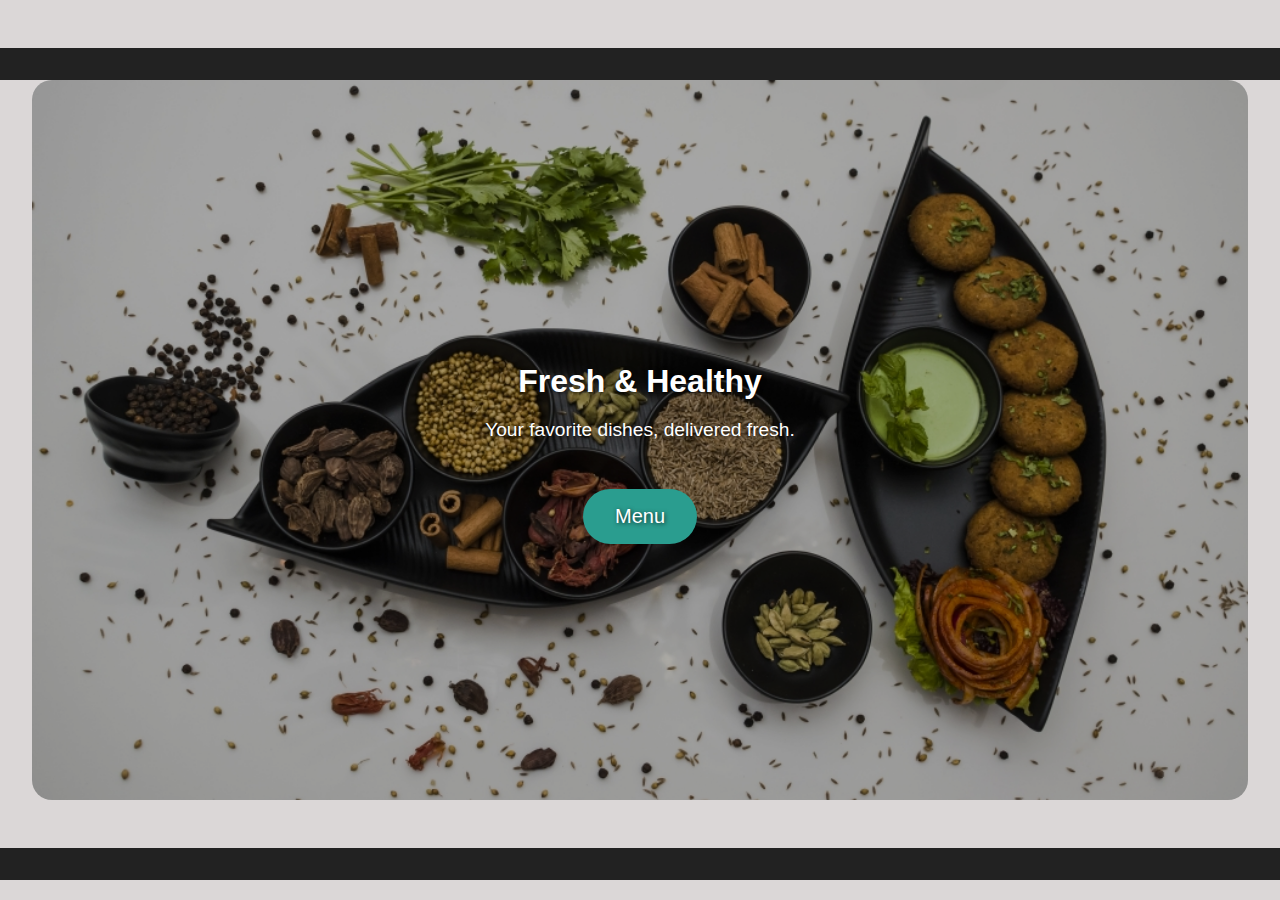
<file: index.html>
<!DOCTYPE html>
<html lang="en">
<head>
  <meta charset="UTF-8" />
  <meta name="viewport" content="width=device-width, initial-scale=1.0"/>
  <title>Home</title>
  <link rel="stylesheet" href="style.css">
</head>
<body>    
  <header>
   
  </header>

  <style>

    .landing {
      position: relative;
      background-image: url('veg.jpg');
      background-size: cover;
      background-repeat: no-repeat;
      background-position: center;
      height: 80vh;
      display: flex;
      align-items: center;
      justify-content: center;
      color: white;
      text-shadow: 1px 1px 4px rgba(0,0,0,0.7);
      border-radius: 20px;
      margin: 0 2rem;
      overflow: hidden;
    }

    .landing::before {
      content: "";
      position: absolute;
      top: 0; left: 0; right: 0; bottom: 0;
      background: rgba(0,0,0,0.3);
      z-index: 0;
    }

    .landing-content {
      position: relative;
      z-index: 1;
      text-align: center;
    }

    h2 {
      font-size: 2rem;
      font-weight: 900;
      font-family: 'Segoe UI', Tahoma, Geneva, Verdana, sans-serif;
      margin-bottom: 1rem;
    }

    p {
      font-size: 1.2rem;
      margin-bottom: 1.5rem;
    }

    .button {
      padding: 1rem 2rem;
      font-size: 1.25rem;
      border-radius: 30px;
      background-color: #2a9d8f;
      color: white;
      border: none;
      cursor: pointer;
      transition: background-color 0.3s ease;
      text-decoration: none;
      display: inline-block;
      margin-top: 1.5rem;
    }

    .button:hover {
      background-color: #21867a;
    }

    footer ,header{
      text-align: center;
      padding: 1rem;
      background: #222;
      color: #eee;
      margin-top: 3rem;
      font-weight: 600;
    }
  </style>

  <main class="landing">
    <div class="landing-content">
      <h2>Fresh & Healthy </h2>
      <p>Your favorite dishes, delivered fresh.</p>
      <a href="menu.html" class="button">Menu</a>
    </div>
  </main>

  <footer>
   
  </footer>
</body>
</html>
</file>
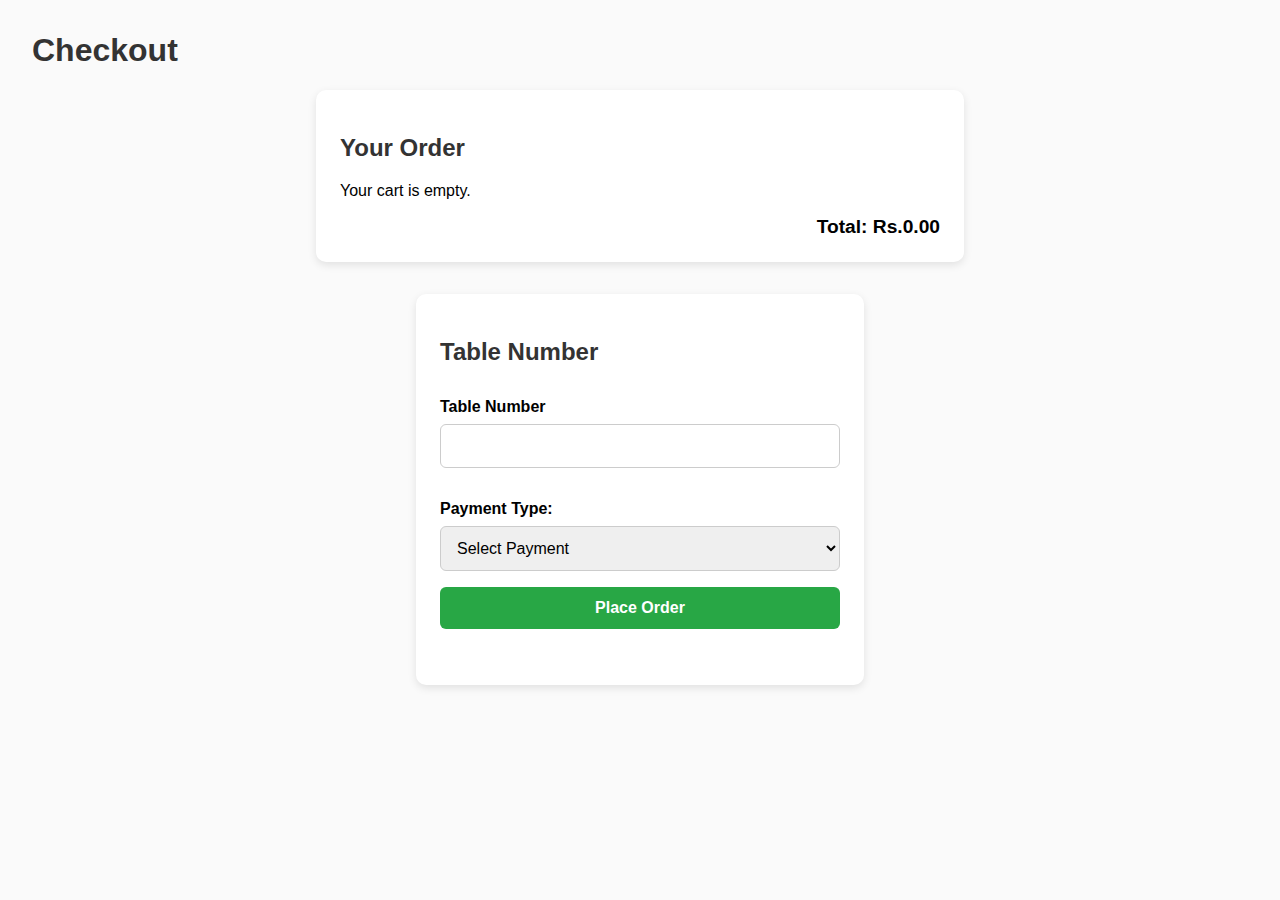
<file: checkout.html>
<!DOCTYPE html>
<html lang="en">
<head>
  <meta charset="UTF-8" />
  <title>Checkout</title>
  <link rel="stylesheet" href="/style.css" />
  <style>
    body {
      font-family: Arial, sans-serif;
      margin: 2rem;
      background: #fafafa;
    }
    h1, h2 {
      color: #333;
    }
    .cart-item {
      border-bottom: 1px solid #ddd;
      padding: 0.5rem 0;
      display: flex;
      justify-content: space-between;
    }
    .cart-item:last-child {
      border-bottom: none;
    }
    .total {
      font-weight: bold;
      font-size: 1.2rem;
      margin-top: 1rem;
      text-align: right;
    }
    form {
      margin-top: 2rem;
      max-width: 400px;
    }
    label {
      display: block;
      margin-bottom: 0.3rem;
      margin-top: 1rem;
    }
    input, select, button {
      width: 100%;
      padding: 0.5rem;
      font-size: 1rem;
      margin-bottom: 1rem;
      box-sizing: border-box;
    }
    button {
      background-color: #4CAF50;
      color: white;
      border: none;
      cursor: pointer;
    }
    button:hover {
      background-color: #45a049;
    }
    .message {
      margin-top: 1rem;
      color: green;
      font-weight: bold;
    }
  </style>
</head>
<body>
  <h1>Checkout</h1>

  <section id="cart-summary">
    <h2>Your Order</h2>
    <div id="cart-items"></div>
    <div class="total">Total: Rs.<span id="total-price">0.00</span></div>
  </section>

  <section id="customer-info">
    <h2>Table Number</h2>
    <form id="checkout-form">
      <label for="Table No">Table Number</label>
      <input type="text" id="name" required />


      <label for="payment">Payment Type:</label>
      <select id="payment" required>
        <option value="">Select Payment</option>
        <option value="pickup">Pay on Pickup</option>
        <option value="card">Credit/Debit Card</option>
        <option value="online">Online Payment</option>
      </select>

      <button type="submit">Place Order</button>
    </form>
    <div class="message" id="order-message"></div>
  </section>

  <script type="module">
    
    function getCart() {
      return JSON.parse(localStorage.getItem("cart")) || [];
    }

    function renderCart() {
      const cart = getCart();
      const cartItemsDiv = document.getElementById("cart-items");
      const totalPriceSpan = document.getElementById("total-price");

      cartItemsDiv.innerHTML = "";
      let total = 0;

      if (cart.length === 0) {
        cartItemsDiv.textContent = "Your cart is empty.";
        totalPriceSpan.textContent = "0.00";
        return;
      }

      cart.forEach(item => {
        const itemDiv = document.createElement("div");
        itemDiv.className = "cart-item";
        const subtotal = item.price * item.quantity;
        itemDiv.innerHTML = `
          <div>${item.name} × ${item.quantity}</div>
          <div>Rs.${subtotal.toFixed(2)}</div>
        `;
        cartItemsDiv.appendChild(itemDiv);
        total += subtotal;
      });

      totalPriceSpan.textContent = total.toFixed(2);
    }

  
    document.getElementById("checkout-form").addEventListener("submit", (e) => {
      e.preventDefault();

      const name = document.getElementById("name").value.trim();
     
      const payment = document.getElementById("payment").value;

      if (!name  || !payment) {
        alert("Please fill in all fields.");
        return;
      }


    
      localStorage.removeItem("cart");

    
      const messageDiv = document.getElementById("order-message");
      messageDiv.textContent = `Your order has been placed.`;

      e.target.reset();

      
      document.getElementById("cart-items").innerHTML = "";
      document.getElementById("total-price").textContent = "0.00";
    });

  
    renderCart();
  </script>
</body>
</html>
</file>
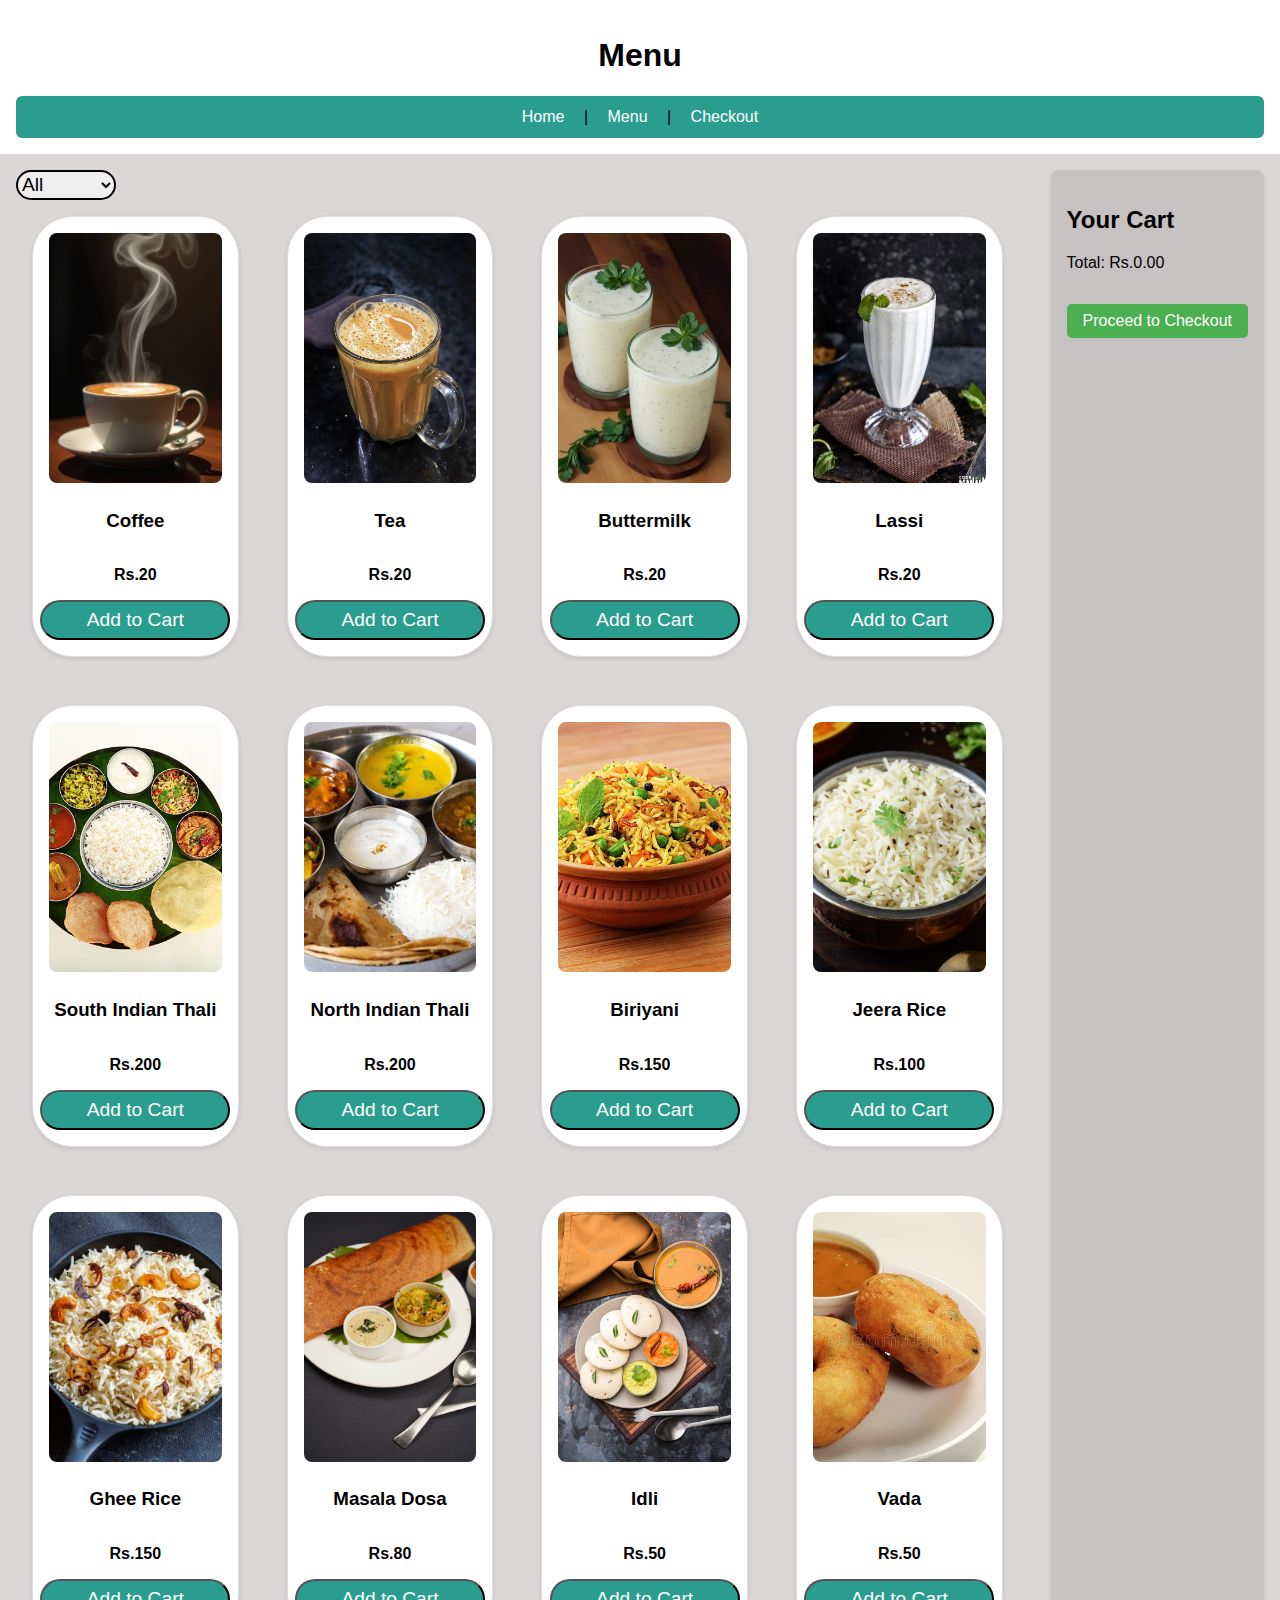
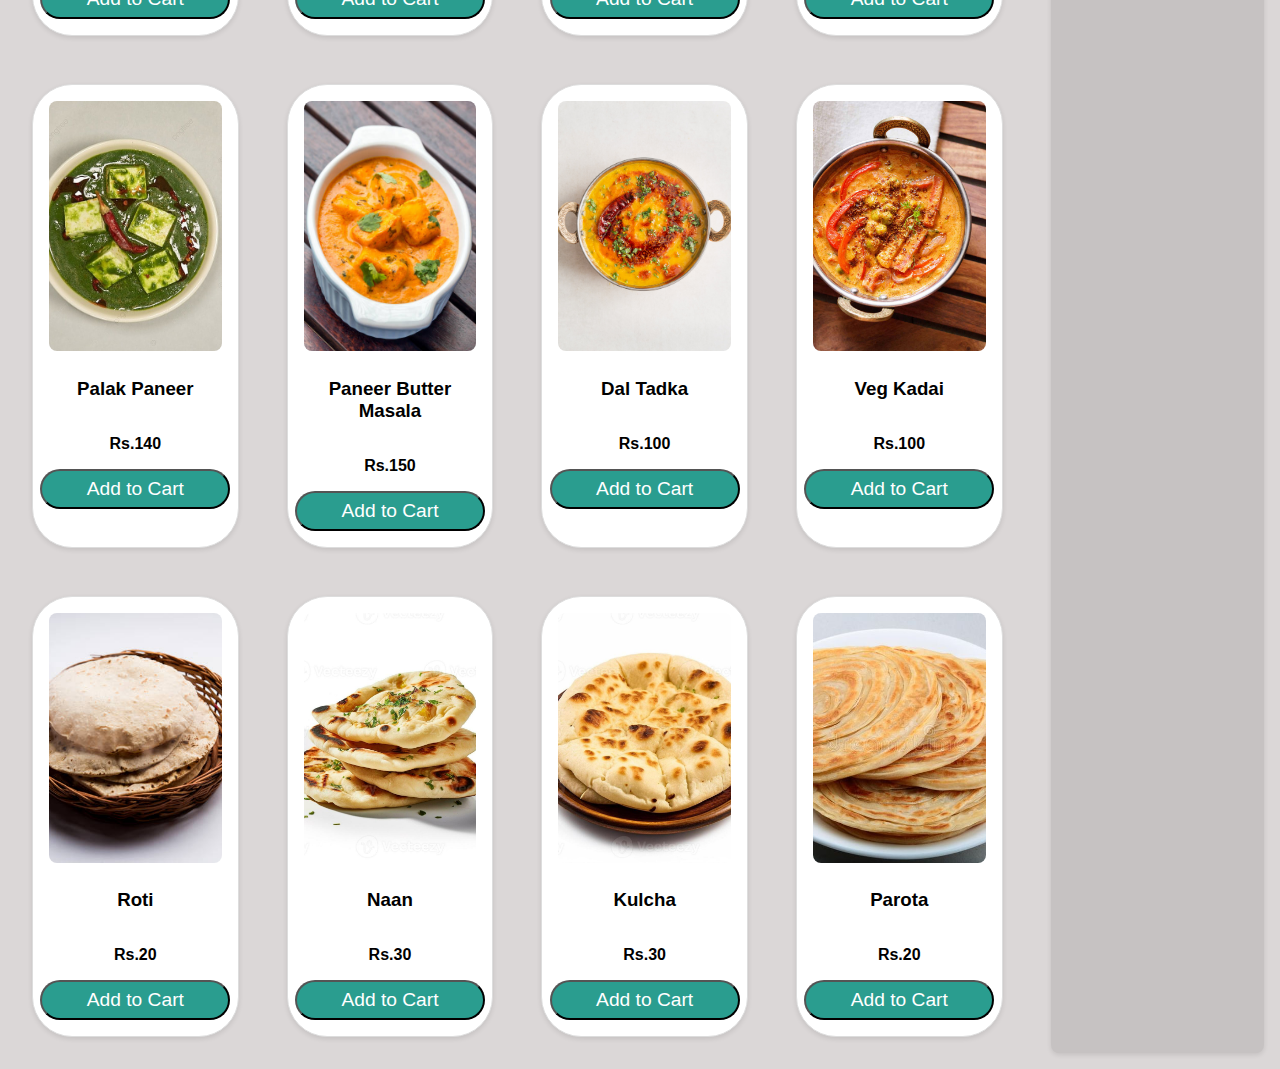
<file: menu.html>
<!DOCTYPE html>
<html lang="en">
<head>
  <meta charset="UTF-8" />
  <title>Menu</title>
  <link rel="stylesheet" href="style.css" />
</head>
<body>
  <header>
    <h1>Menu</h1>
    <nav>
      <a href="index.html">Home</a> |
      <a href="menu.html">Menu</a> |
      <a href="checkout.html">Checkout</a>
    </nav>
  </header>
  <main class="main-layout">
    <section class="menu-section">
      <select id="category-filter">
  <option value="All">All</option>
  <option value="Beverages">Beverages</option>
  <option value="Breakfast">Breakfast</option>
  <option value="Gravy">Gravy</option>
  <option value="Rice">Rice</option>
  <option value="Roti">Roti</option>
</select>

      <input type="text" id="search-input" placeholder="Search dishes..." />
      <style>
        #search-input{
          display: none;
        }
      </style>
      <div id="menu" class="menu-grid"></div>
    </section>

    <aside class="cart-panel">
      <h2>Your Cart</h2>
      <div id="cart-list"></div>
      <p>Total: <span id="cart-total">$0.00</span></p>
      <a href="checkout.html" class="button">Proceed to Checkout</a>
    </aside>
  </main>

  

  <script type="module" src="js/menu.js"></script>
</body>
</html>
</file>
<file: style.css>
body {
  font-family: 'Segoe UI', sans-serif;
  margin: 0;
  padding: 0;
  background:rgb(219, 215, 215);
  
}
footer,header {
  text-align: center;
  background: #fff;
  padding: 1rem;
}

nav a {
  margin: 0 1rem;
  text-decoration: none;
  color: #0077cc;
}

.main-layout {
  display: flex;
  gap: 2rem;
  padding: 1rem;
}

.menu-section {
  flex: 1;
}

.menu-grid {
  display: grid;
  grid-template-columns: repeat(4, minmax(220px, 1fr));
  gap: 1rem;
}

.dish-card {
  background: white;
  border-radius: 8px;
  padding: 1rem;
  text-align: center;
  box-shadow: 0 2px 5px rgba(0,0,0,0.1);

   border: 1px solid #ddd;
  padding: 1rem;
  margin: 1rem;
  border-radius: 40px;
  background:white;
  text-align: center;
  display: flex;
  flex-direction: column;
  align-items: center;
}

.dish-image {
  width: 100%;
  height: 250px;
  object-fit: cover;
  border-radius: 8px;
  margin-bottom: 0.5rem;
}

.cart-panel {
  max-width: 300px;
  background: #c6c2c2;
  padding: 1rem;
  border-radius: 8px;
  box-shadow: 0 2px 5px rgba(0,0,0,0.1);
}

.button {
  display: inline-block;
  padding: 0.5rem 1rem;
  background-color: #4CAF50;
  color: white;
  text-decoration: none;
  border-radius: 5px;
  text-align: center;
  margin-top: 1rem;
}
.hero {
  text-align: center;
  padding: 4rem 1rem;
  color:#fff;
  margin-bottom: 2rem;
}

.hero h2 {
  font-size: 2rem;
  margin-bottom: 1rem;
}

.hero p {
  font-size: 1.2rem;
  margin-bottom: 1.5rem;
}

.categories {
  padding: 2rem;
  background: #f9f9f9;
  text-align: center;
}

.category-list {
  list-style: none;
  padding: 0;
  display: flex;
  justify-content: center;
  gap: 2rem;
  margin-top: 1rem;
}

.category-list li {
  background: #fff;
  padding: 0.75rem 1.5rem;
  border-radius: 6px;
  box-shadow: 0 2px 4px rgba(0,0,0,0.1);
}
#yy{
  background-color:#2a9d8f;
  color:white;
  height:40px;
  border-radius: 99px;
  width:190px;
  font-size: 1.2rem;
}
#search-input{
  height:30px;
  width:300px;
  border:2px solid black;
  border-radius: 40px;
  font-size: 1.2rem;
}
#category-filter{
  height:30px;
  width:100px;
  border-radius: 30px;
  border:2px solid black;
  font-size: 1.2rem;
}

nav {
  background-color:#2a9d8f;
  padding: 12px 20px;
  text-align: center;
  border-radius: 6px;
}

nav a {
  color: white;
  text-decoration: none;
  margin: 0 15px;
  font-weight: 500;
  
  transition: color 0.3s ease, border-bottom 0.3s ease;
}

nav a:hover {
  color: #f1c40f;
  border-bottom: 2px solid #f1c40f;
}
#cart-summary {
  background: white;
  max-width: 600px;
  margin: 0 auto 2rem auto;
  padding: 1.5rem;
  border-radius: 10px;
  box-shadow: 0 3px 8px rgba(0,0,0,0.1);
}
.cart-item {
  display: flex;
  justify-content: space-between;
  padding: 0.75rem 0;
  border-bottom: 1px solid #eee;
}
.cart-item:last-child {
  border-bottom: none;
}
.total {
  text-align: right;
  font-size: 1.25rem;
  font-weight: 700;
  margin-top: 1rem;
}
#customer-info {
  background: white;
  max-width: 400px;
  margin: 0 auto;
  padding: 1.5rem;
  border-radius: 10px;
  box-shadow: 0 3px 8px rgba(0,0,0,0.1);
}
form label {
  display: block;
  margin-bottom: 0.5rem;
  font-weight: 600;
}

form input, form select, form button {
  width: 100%;
  padding: 0.75rem;
  margin-bottom: 1rem;
  border: 1px solid #ccc;
  border-radius: 6px;
  font-size: 1rem;
  font-family: inherit;
  box-sizing: border-box;
}
form button {
  background-color: #28a745;
  color: white;
  border: none;
  cursor: pointer;
  font-weight: 700;
  transition: background-color 0.3s ease;
}

form button:hover {
  background-color: #218838;
}
.message {
  text-align: center;
  font-weight: 700;
  color: #28a745;
  margin-top: 1rem;
}
</file>
